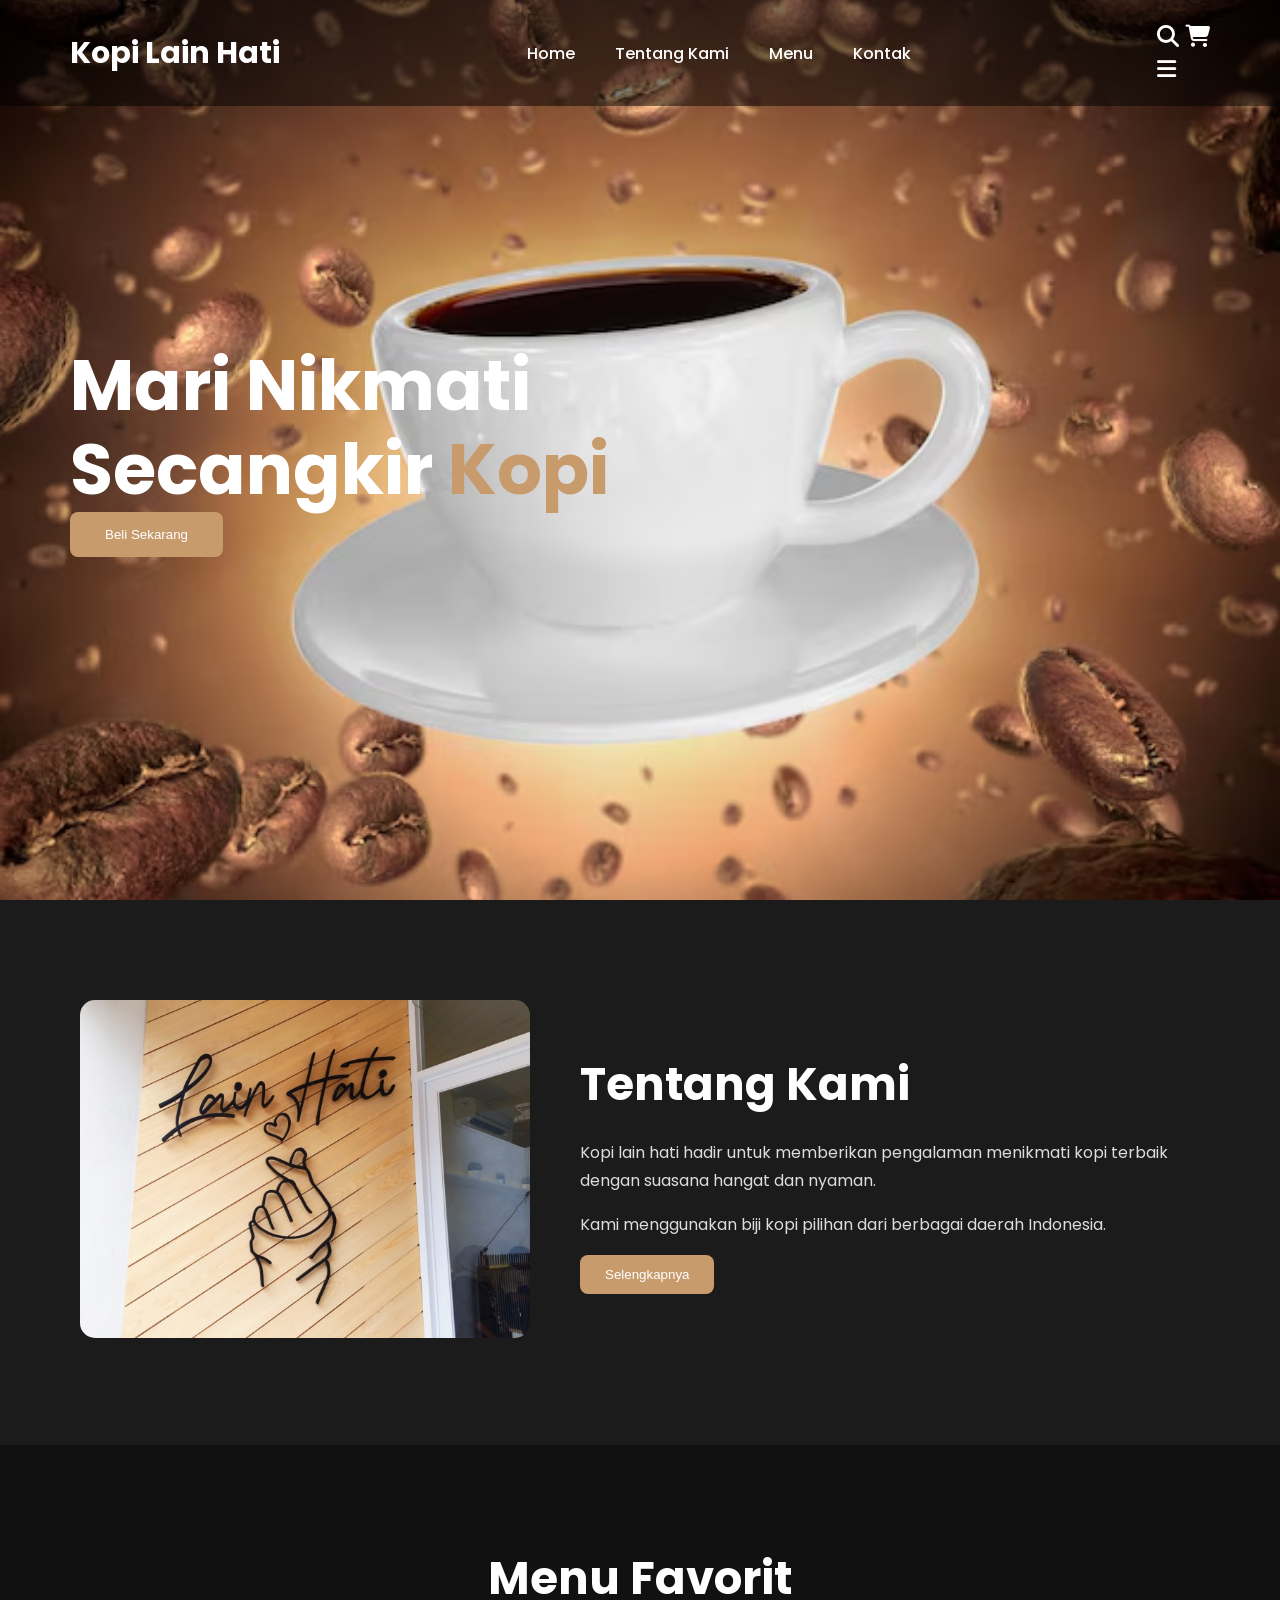
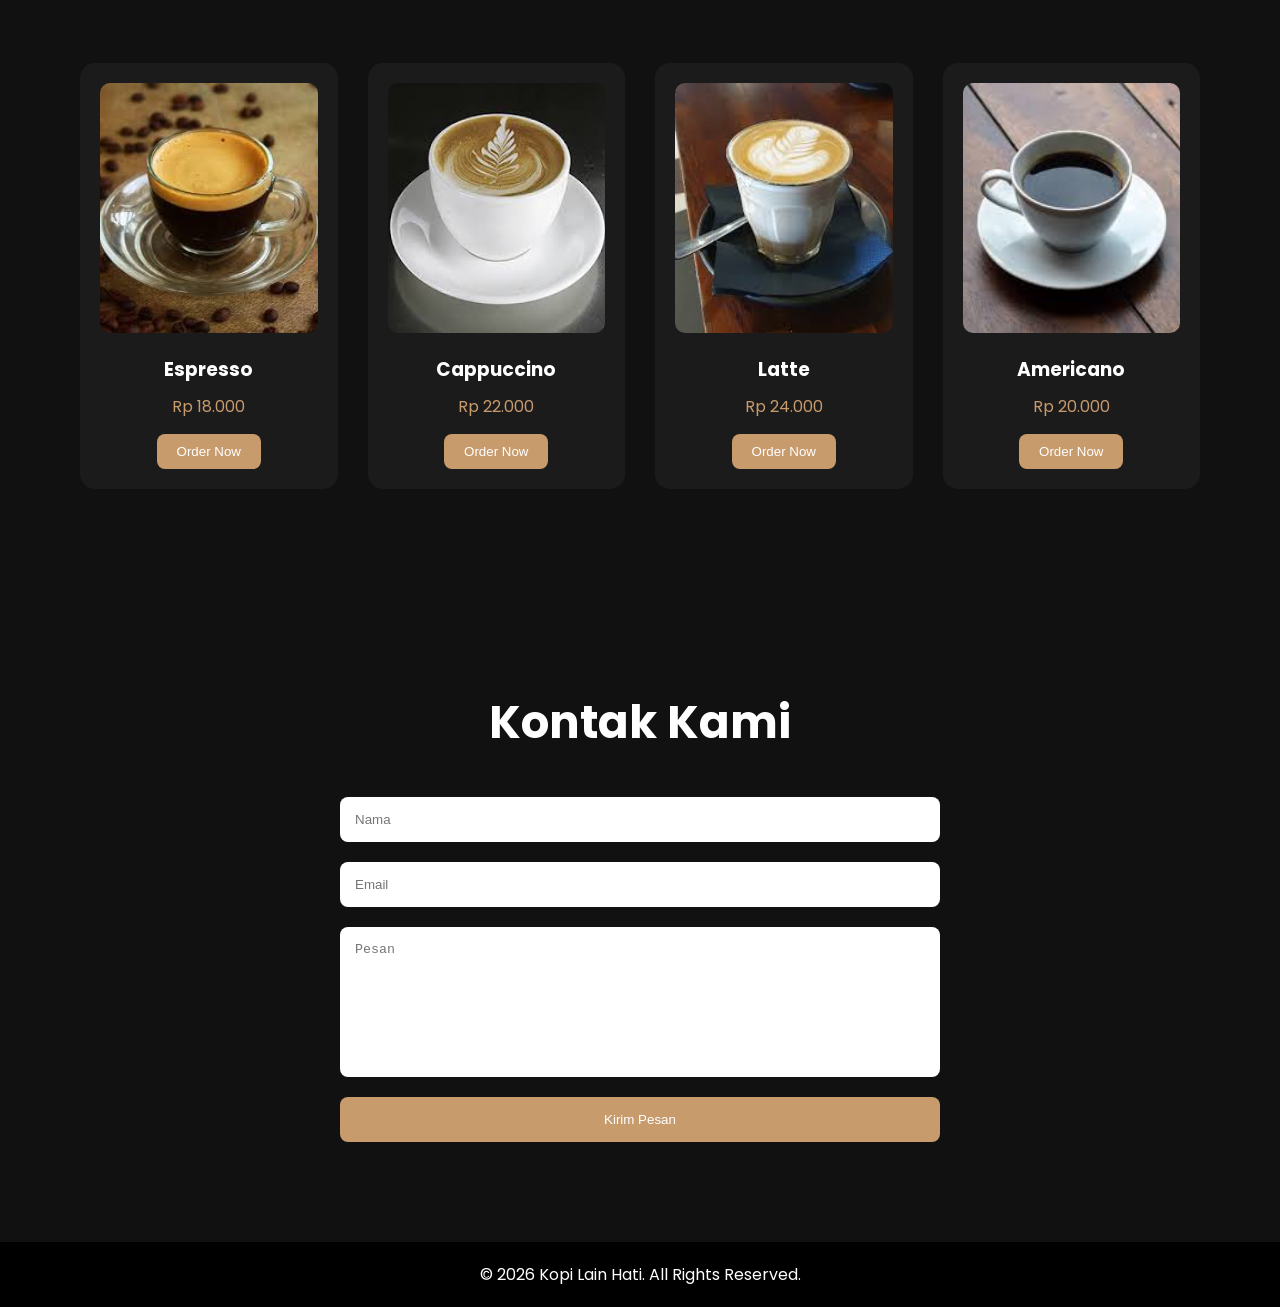
<file: index.html>
<!doctype html>
<html lang="id">
  <head>
    <meta charset="UTF-8" />
    <meta name="viewport" content="width=device-width, initial-scale=1.0" />

    <title>Kopi Lain Hati</title>

    <!-- CSS -->
    <link rel="stylesheet" href="style.css" />

    <!-- GOOGLE FONT -->
    <link rel="preconnect" href="https://fonts.googleapis.com" />

    <link rel="preconnect" href="https://fonts.gstatic.com" crossorigin />

    <link
      href="https://fonts.googleapis.com/css2?family=Poppins:wght@300;400;500;600;700;800&display=swap"
      rel="stylesheet"
    />

    <!-- ICON -->
    <link
      rel="stylesheet"
      href="https://cdnjs.cloudflare.com/ajax/libs/font-awesome/6.5.1/css/all.min.css"
    />
  </head>

  <body>
    <!-- HEADER -->

    <header>
      <div class="logo">Kopi Lain Hati</div>

      <nav id="navbar">
        <a href="#home">Home</a>

        <a href="#about">Tentang Kami</a>

        <a href="#menu">Menu</a>

        <a href="#contact">Kontak</a>
      </nav>

      <div class="icons">
        <i class="fa-solid fa-magnifying-glass" id="search-btn"></i>

        <i class="fa-solid fa-cart-shopping" id="cart-btn"></i>

        <div id="menu-btn">
          <i class="fa-solid fa-bars"></i>
        </div>
      </div>
    </header>
    <!-- SEARCH FORM -->

    <div class="search-form" id="search-form">
      <input type="search" placeholder="Cari kopi..." />
    </div>

    <!-- CART -->

    <div class="cart" id="cart">
      <h2>Keranjang Belanja</h2>

      <div class="cart-item">
        <img src="espresso.jpeg" alt="" />

        <div>
          <h3>Espresso</h3>

          <p>Rp 18.000</p>
        </div>
      </div>

      <div class="cart-item">
        <img src="cappucino.jpeg" alt="" />

        <div>
          <h3>Cappuccino</h3>

          <p>Rp 22.000</p>
        </div>
      </div>
      <div class="cart-item">
        <img src="latte.jpeg" alt="" />

        <div>
          <h3>Latte</h3>

          <p>Rp 24.000</p>
        </div>
      </div>

      <div class="cart-item">
        <img src="americano1.jpeg" alt="" />

        <div>
          <h3>Americano</h3>

          <p>Rp 20.000</p>
        </div>
      </div>
    </div>
    </div>

    <!-- HERO -->

    <section class="hero" id="home">
      <div class="hero-content">
        <h1>
          Mari Nikmati <br />
          Secangkir <span>Kopi</span>
        </h1>

        <button>Beli Sekarang</button>
      </div>
    </section>

    <!-- ABOUT -->

    <section class="about" id="about">
      <div class="about-image">
        <img src="kopi lain hati.jpg" alt="" />
      </div>

      <div class="about-text">
        <h2>Tentang Kami</h2>

        <p>
          Kopi lain hati hadir untuk memberikan pengalaman menikmati kopi
          terbaik dengan suasana hangat dan nyaman.
        </p>

        <p>
          Kami menggunakan biji kopi pilihan dari berbagai daerah Indonesia.
        </p>

        <button>Selengkapnya</button>
      </div>
    </section>

    <!-- MENU -->

    <section class="menu" id="menu">
      <h2>Menu Favorit</h2>

      <div class="menu-container">
        <!-- CARD 1 -->

        <div class="card">
          <img src="espresso.jpeg" alt="" />

          <h3>Espresso</h3>

          <p>Rp 18.000</p>

          <button>Order Now</button>
        </div>

        <!-- CARD 2 -->

        <div class="card">
          <img src="cappucino.jpeg" alt="" />

          <h3>Cappuccino</h3>

          <p>Rp 22.000</p>

          <button>Order Now</button>
        </div>

        <!-- CARD 3 -->

        <div class="card">
          <img src="latte.jpeg" alt="" />

          <h3>Latte</h3>

          <p>Rp 24.000</p>

          <button>Order Now</button>
        </div>

        <!-- CARD 4 -->

        <div class="card">
          <img src="americano1.jpeg" alt="" />

          <h3>Americano</h3>

          <p>Rp 20.000</p>

          <button>Order Now</button>
        </div>
      </div>
    </section>

    <!-- CONTACT -->

    <section class="contact" id="contact">
      <h2>Kontak Kami</h2>

      <form>
        <input type="text" placeholder="Nama" />

        <input type="email" placeholder="Email" />

        <textarea placeholder="Pesan"></textarea>

        <button type="submit">Kirim Pesan</button>
      </form>
    </section>

    <!-- FOOTER -->

    <footer>
      <p>© 2026 Kopi Lain Hati. All Rights Reserved.</p>
    </footer>

    <!-- JAVASCRIPT -->

    <script src="script.js"></script>
  </body>
</html>
</file>
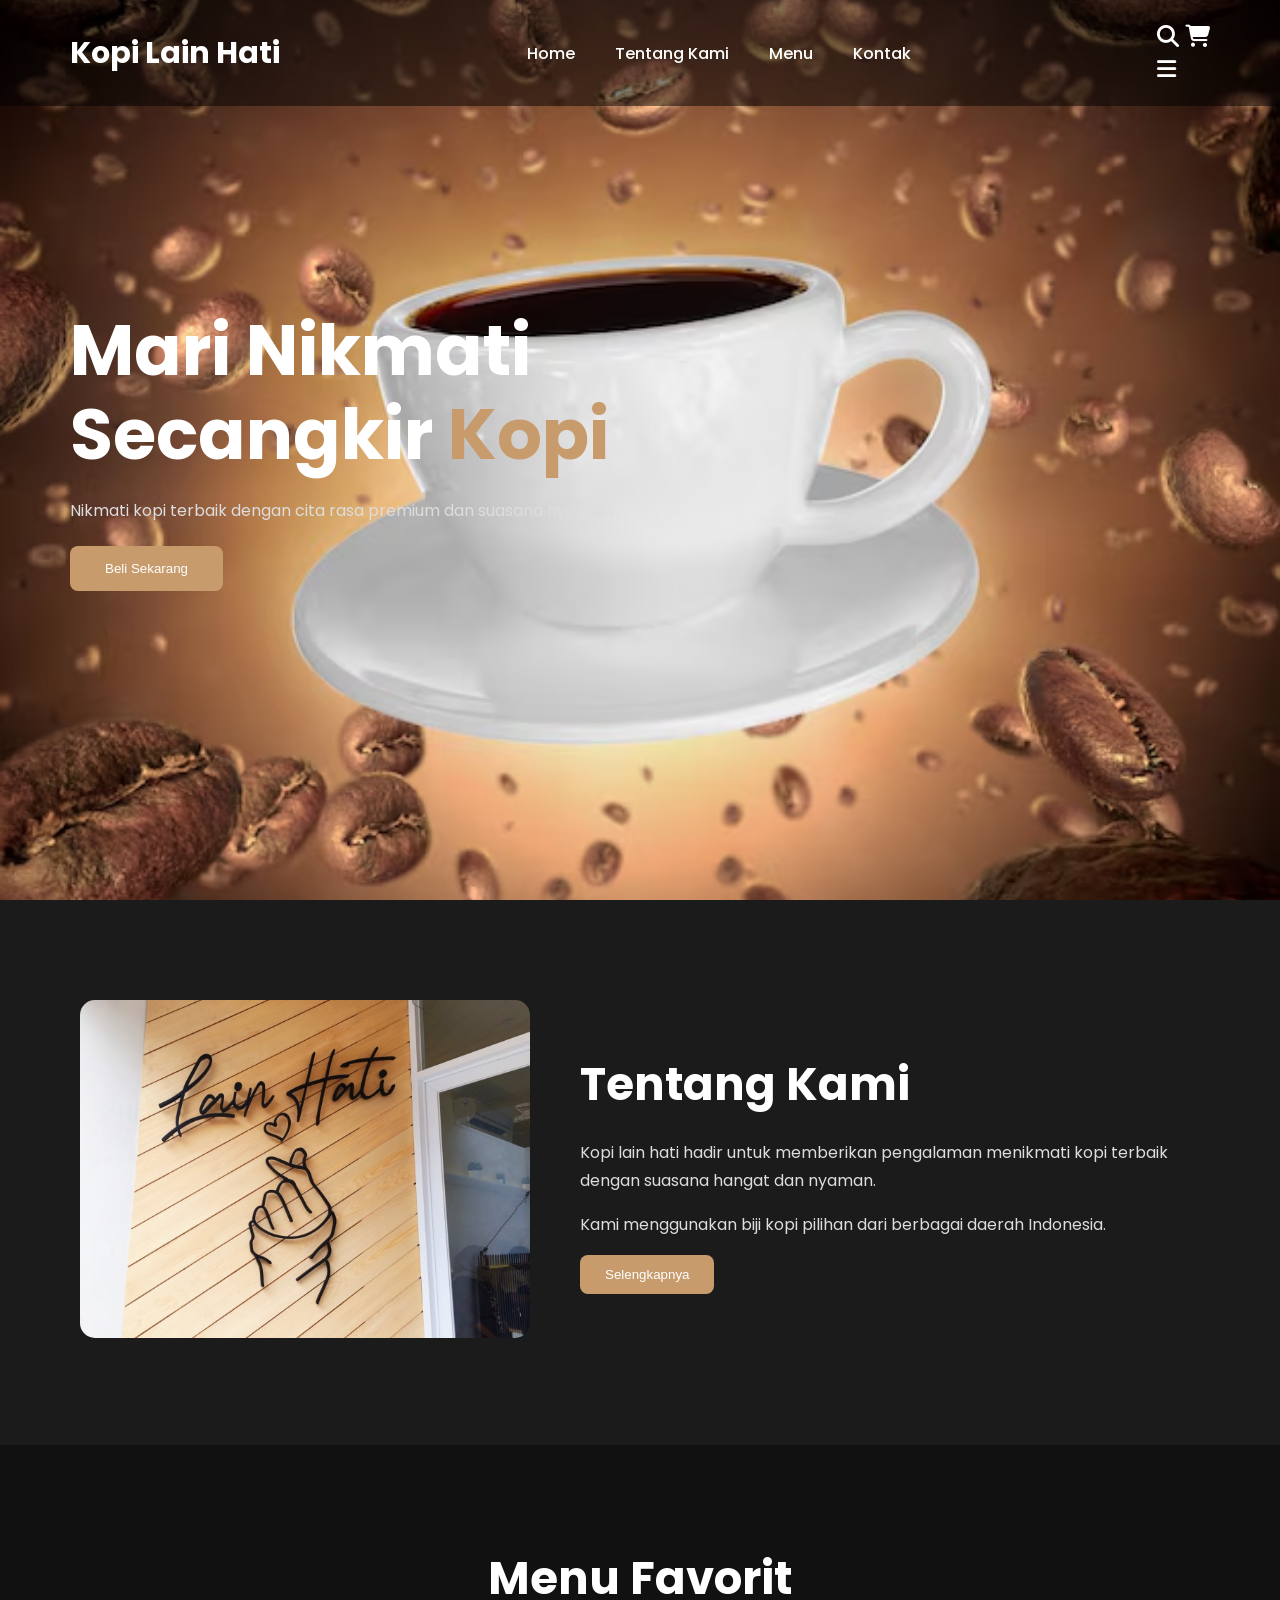
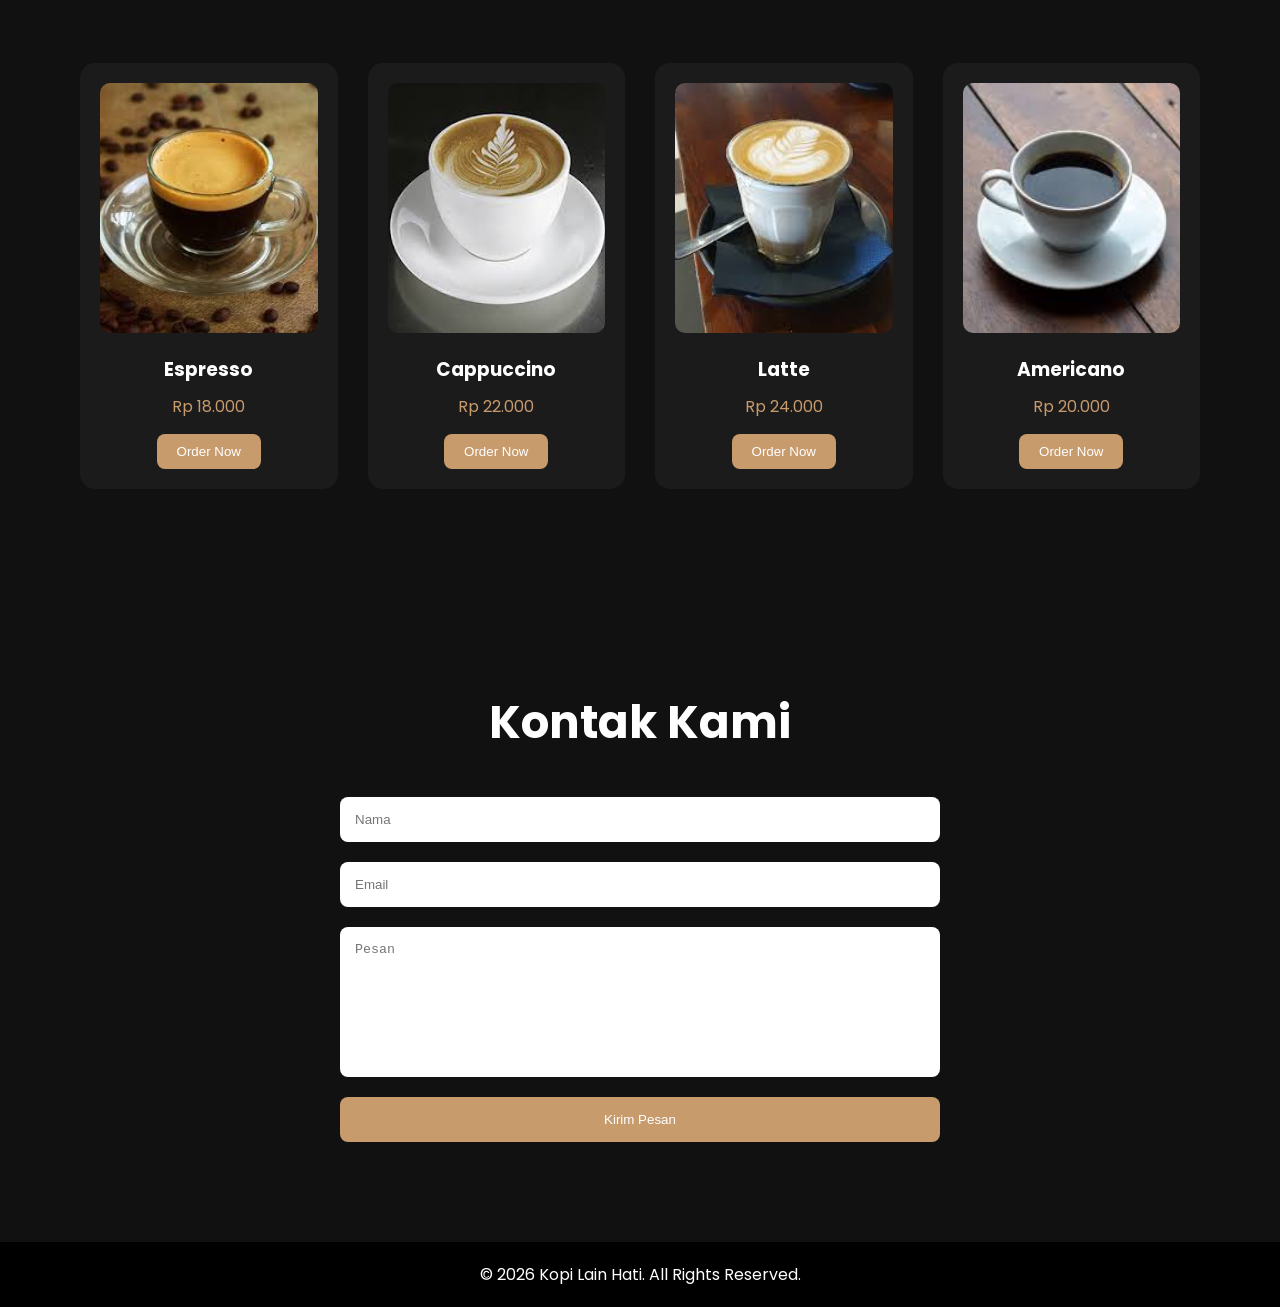
<file: indeks.html>
<!doctype html>
<html lang="id">
  <head>
    <meta charset="UTF-8" />
    <meta name="viewport" content="width=device-width, initial-scale=1.0" />

    <title>Kopi Lain Hati</title>

    <!-- CSS -->
    <link rel="stylesheet" href="style.css" />

    <!-- GOOGLE FONT -->
    <link rel="preconnect" href="https://fonts.googleapis.com" />

    <link rel="preconnect" href="https://fonts.gstatic.com" crossorigin />

    <link
      href="https://fonts.googleapis.com/css2?family=Poppins:wght@300;400;500;600;700;800&display=swap"
      rel="stylesheet"
    />

    <!-- ICON -->
    <link
      rel="stylesheet"
      href="https://cdnjs.cloudflare.com/ajax/libs/font-awesome/6.5.1/css/all.min.css"
    />
  </head>

  <body>
    <!-- HEADER -->

    <header>
      <div class="logo">Kopi Lain Hati</div>

      <nav id="navbar">
        <a href="#home">Home</a>

        <a href="#about">Tentang Kami</a>

        <a href="#menu">Menu</a>

        <a href="#contact">Kontak</a>
      </nav>

      <div class="icons">
        <i class="fa-solid fa-magnifying-glass" id="search-btn"></i>

        <i class="fa-solid fa-cart-shopping" id="cart-btn"></i>

        <div id="menu-btn">
          <i class="fa-solid fa-bars"></i>
        </div>
      </div>
    </header>
    <!-- SEARCH FORM -->

    <div class="search-form" id="search-form">
      <input type="search" placeholder="Cari kopi..." />
    </div>

    <!-- CART -->

    <div class="cart" id="cart">
      <h2>Keranjang Belanja</h2>

      <div class="cart-item">
        <img src="espresso.jpeg" alt="" />

        <div>
          <h3>Espresso</h3>

          <p>Rp 18.000</p>
        </div>
      </div>

      <div class="cart-item">
        <img src="cappucino.jpeg" alt="" />

        <div>
          <h3>Cappuccino</h3>

          <p>Rp 22.000</p>
        </div>
      </div>
      <div class="cart-item">
        <img src="latte.jpeg" alt="" />

        <div>
          <h3>Latte</h3>

          <p>Rp 24.000</p>
        </div>
      </div>

      <div class="cart-item">
        <img src="americano1.jpeg" alt="" />

        <div>
          <h3>Americano</h3>

          <p>Rp 20.000</p>
        </div>
      </div>
    </div>
    </div>

    <!-- HERO -->

    <section class="hero" id="home">
      <div class="hero-content">
        <h1>
          Mari Nikmati <br />
          Secangkir <span>Kopi</span>
        </h1>

        <p>Nikmati kopi terbaik dengan cita rasa premium dan suasana nyaman.</p>

        <button>Beli Sekarang</button>
      </div>
    </section>

    <!-- ABOUT -->

    <section class="about" id="about">
      <div class="about-image">
        <img src="kopi lain hati.jpg" alt="" />
      </div>

      <div class="about-text">
        <h2>Tentang Kami</h2>

        <p>
          Kopi lain hati hadir untuk memberikan pengalaman menikmati kopi
          terbaik dengan suasana hangat dan nyaman.
        </p>

        <p>
          Kami menggunakan biji kopi pilihan dari berbagai daerah Indonesia.
        </p>

        <button>Selengkapnya</button>
      </div>
    </section>

    <!-- MENU -->

    <section class="menu" id="menu">
      <h2>Menu Favorit</h2>

      <div class="menu-container">
        <!-- CARD 1 -->

        <div class="card">
          <img src="espresso.jpeg" alt="" />

          <h3>Espresso</h3>

          <p>Rp 18.000</p>

          <button>Order Now</button>
        </div>

        <!-- CARD 2 -->

        <div class="card">
          <img src="cappucino.jpeg" alt="" />

          <h3>Cappuccino</h3>

          <p>Rp 22.000</p>

          <button>Order Now</button>
        </div>

        <!-- CARD 3 -->

        <div class="card">
          <img src="latte.jpeg" alt="" />

          <h3>Latte</h3>

          <p>Rp 24.000</p>

          <button>Order Now</button>
        </div>

        <!-- CARD 4 -->

        <div class="card">
          <img src="americano1.jpeg" alt="" />

          <h3>Americano</h3>

          <p>Rp 20.000</p>

          <button>Order Now</button>
        </div>
      </div>
    </section>

    <!-- CONTACT -->

    <section class="contact" id="contact">
      <h2>Kontak Kami</h2>

      <form>
        <input type="text" placeholder="Nama" />

        <input type="email" placeholder="Email" />

        <textarea placeholder="Pesan"></textarea>

        <button type="submit">Kirim Pesan</button>
      </form>
    </section>

    <!-- FOOTER -->

    <footer>
      <p>© 2026 Kopi Lain Hati. All Rights Reserved.</p>
    </footer>

    <!-- JAVASCRIPT -->

    <script src="script.js"></script>
  </body>
</html>
</file>
<file: style.css>
* {
  margin: 0;
  padding: 0;
  box-sizing: border-box;
}

body {
  font-family: "Poppins", sans-serif;
  background: #111;
  color: white;
}

/* HEADER */

header {
  position: fixed;
  top: 0;
  left: 0;

  width: 100%;

  display: flex;
  justify-content: space-between;
  align-items: center;

  padding: 20px 70px;

  background: rgba(0, 0, 0, 0.5);

  z-index: 1000;
}

.logo {
  color: white;
  font-size: 30px;
  font-weight: 700;
}

nav a {
  text-decoration: none;
  color: white;
  text-decoration: none;
  margin: 0 18px;
  font-size: 16px;
  font-weight: 500;
  transition: 0.3s;
}

nav a:hover nav .active {
  color: #c89b6d;
}
.icons {
  color: white;
  font-size: 22px;
}
.icon i {
  margin-left: 18px;
  cursor: pointer;
}
.menu-toggle {
  display: none;
  font-size: 28px;
  cursor: pointer;
}

/* HERO */

.hero {
  height: 100vh;

  background: url("secangkir\ kopi\ biki.avif");
  background-size: cover;
  background-position: center;

  display: flex;
  align-items: center;

  padding: 0 70px;
}

.overlay {
  position: absolute;
  inset: 0;
  background: rgba(0, 0, 0, 0.6);
}

.hero-content {
  position: relative;
  z-index: 2;
  max-width: 600px;
}

.hero-content h1 {
  font-size: 70px;
  line-height: 1.2;
}

.hero-content span {
  color: #c89b6d;
}

.hero-content p {
  margin: 20px 0;
  color: #ddd;
  line-height: 1.8;
}

.hero-content button {
  padding: 15px 35px;
  border: none;
  background: #c89b6d;
  color: white;
  border-radius: 8px;
  cursor: pointer;
}

/* ABOUT */

.about {
  display: flex;
  align-items: center;
  gap: 50px;

  padding: 100px 80px;

  background: #1b1b1b;
}

.about img {
  width: 450px;
  border-radius: 15px;
}

.about-text h2 {
  font-size: 45px;
  margin-bottom: 20px;
}

.about-text p {
  color: #ddd;
  margin-bottom: 15px;
  line-height: 1.8;
}

.about-text button {
  padding: 12px 25px;
  border: none;
  background: #c89b6d;
  color: white;
  border-radius: 8px;
}

/* MENU */

.menu {
  padding: 100px 80px;
  text-align: center;
}

.menu h2 {
  font-size: 45px;
  margin-bottom: 50px;
}

.menu-container {
  display: grid;
  grid-template-columns: repeat(auto-fit, minmax(250px, 1fr));
  gap: 30px;
}

.card {
  background: #1b1b1b;
  padding: 20px;
  border-radius: 15px;
  transition: 0.3s;
}

.card:hover {
  transform: translateY(-10px);
}

.card img {
  width: 100%;
  height: 250px;
  object-fit: cover;
  border-radius: 10px;
}

.card h3 {
  margin: 15px 0 10px;
}

.card p {
  color: #c89b6d;
  margin-bottom: 15px;
}

.card button {
  padding: 10px 20px;
  border: none;
  background: #c89b6d;
  color: white;
  border-radius: 8px;
}

/* TESTIMONIAL */

.testimonial {
  padding: 100px 80px;
  background: #1b1b1b;
  text-align: center;
}

.testimonial h2 {
  font-size: 45px;
  margin-bottom: 40px;
}

.testimonial-box {
  max-width: 700px;
  margin: auto;
}

.testimonial-box img {
  width: 120px;
  height: 120px;
  border-radius: 50%;
  object-fit: cover;
  margin-bottom: 20px;
}

.testimonial-box p {
  color: #ddd;
  line-height: 1.8;
  margin-bottom: 15px;
}

/* CONTACT */

.contact {
  padding: 100px 80px;
}

.contact h2 {
  text-align: center;
  margin-bottom: 40px;
  font-size: 45px;
}

form {
  max-width: 600px;
  margin: auto;

  display: flex;
  flex-direction: column;
  gap: 20px;
}

input,
textarea {
  padding: 15px;
  border: none;
  border-radius: 8px;
  outline: none;
}

textarea {
  height: 150px;
  resize: none;
}

form button {
  padding: 15px;
  border: none;
  background: #c89b6d;
  color: white;
  border-radius: 8px;
}

/* FOOTER */

footer {
  background: black;
  text-align: center;
  padding: 20px;
}

/* RESPONSIVE */

@media (max-width: 768px) {
  header {
    padding: 20px;
  }

  nav {
    position: absolute;
    top: 80px;
    right: -100%;

    width: 250px;
    height: 100vh;

    background: #111;

    display: flex;
    flex-direction: column;

    padding: 30px;

    transition: 0.3s;
  }

  nav.active {
    right: 0;
  }

  nav a {
    margin: 15px 0;
  }

  .menu-toggle {
    display: block;
  }

  .hero {
    padding: 20px;
  }

  .hero-content h1 {
    font-size: 45px;
  }

  .about {
    flex-direction: column;
    padding: 80px 20px;
  }

  .about img {
    width: 100%;
  }

  .menu,
  .testimonial,
  .contact {
    padding: 80px 20px;
  }
}

/* SEARCH */

.search-form{
  position:fixed;

  top:100px;
  right:-100%;

  background:white;

  width:350px;

  padding:20px;

  border-radius:10px;

  transition:0.3s;

  z-index:1000;
}

.search-form.active{
  right:20px;
}

.search-form input{
  width:100%;

  padding:15px;

  border:1px solid #ccc;

  border-radius:8px;
}

/* CART */

.cart{
  position:fixed;

  top:100px;
  right:-100%;

  width:350px;
  height:500px;

  background:white;

  color:black;

  padding:20px;

  overflow-y:auto;

  transition:0.3s;

  z-index:1000;
}

.cart.active{
  right:20px;
}

.cart h2{
  margin-bottom:20px;
}

.cart-item{
  display:flex;
  gap:15px;

  margin-bottom:20px;
}

.cart-item img{
  width:80px;
  height:80px;

  object-fit:cover;

  border-radius:10px;
}

.cart-item h3{
  margin-bottom:5px;
}
</file>
